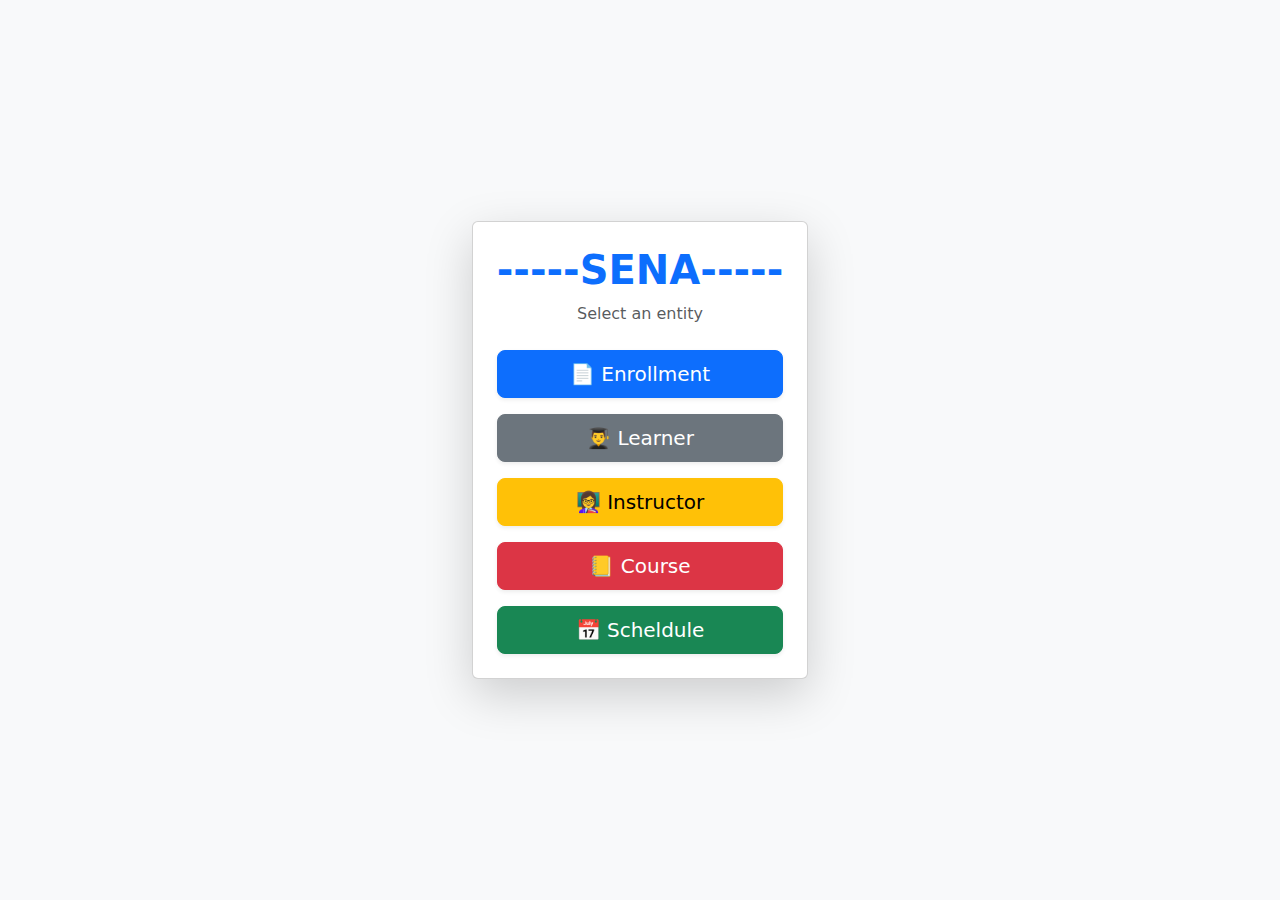
<file: frontend/index.html>
<!DOCTYPE html>
<html lang="es">
<head>
    <meta charset="UTF-8">
    <meta name="viewport" content="width=device-width, initial-scale=1.0">
    <title>CRUD BASIC</title>
    <link href="https://cdn.jsdelivr.net/npm/bootstrap@5.3.0/dist/css/bootstrap.min.css" rel="stylesheet">
</head>
<body class="d-flex justify-content-center align-items-center vh-100 bg-light">

    <div class="card shadow-lg p-4 text-center">
        <h1 class="fw-bold text-primary">-----SENA-----</h1>
        <p class="text-muted mb-4">Select an entity</p>

        <div class="d-grid gap-3">
            <a href="./enrollment/enrollment.html" class="btn btn-primary btn-lg shadow-sm">📄 Enrollment</a>
            <a href="./learner/learner.html" class="btn btn-secondary btn-lg shadow-sm">👨‍🎓 Learner</a>
            <a href="./instructor/instructor.html" class="btn btn-warning btn-lg shadow-sm">👩‍🏫 Instructor</a>
            <a href="./course/course.html" class="btn btn-danger btn-lg shadow-sm">📒 Course</a>
            <a href="./scheldule/scheldule.html" class="btn btn-success btn-lg shadow-sm">📅 Scheldule</a>
        </div>
    </div>

    <script src="https://cdn.jsdelivr.net/npm/bootstrap@5.3.0/dist/js/bootstrap.bundle.min.js"></script>
</body>
</html>
</file>
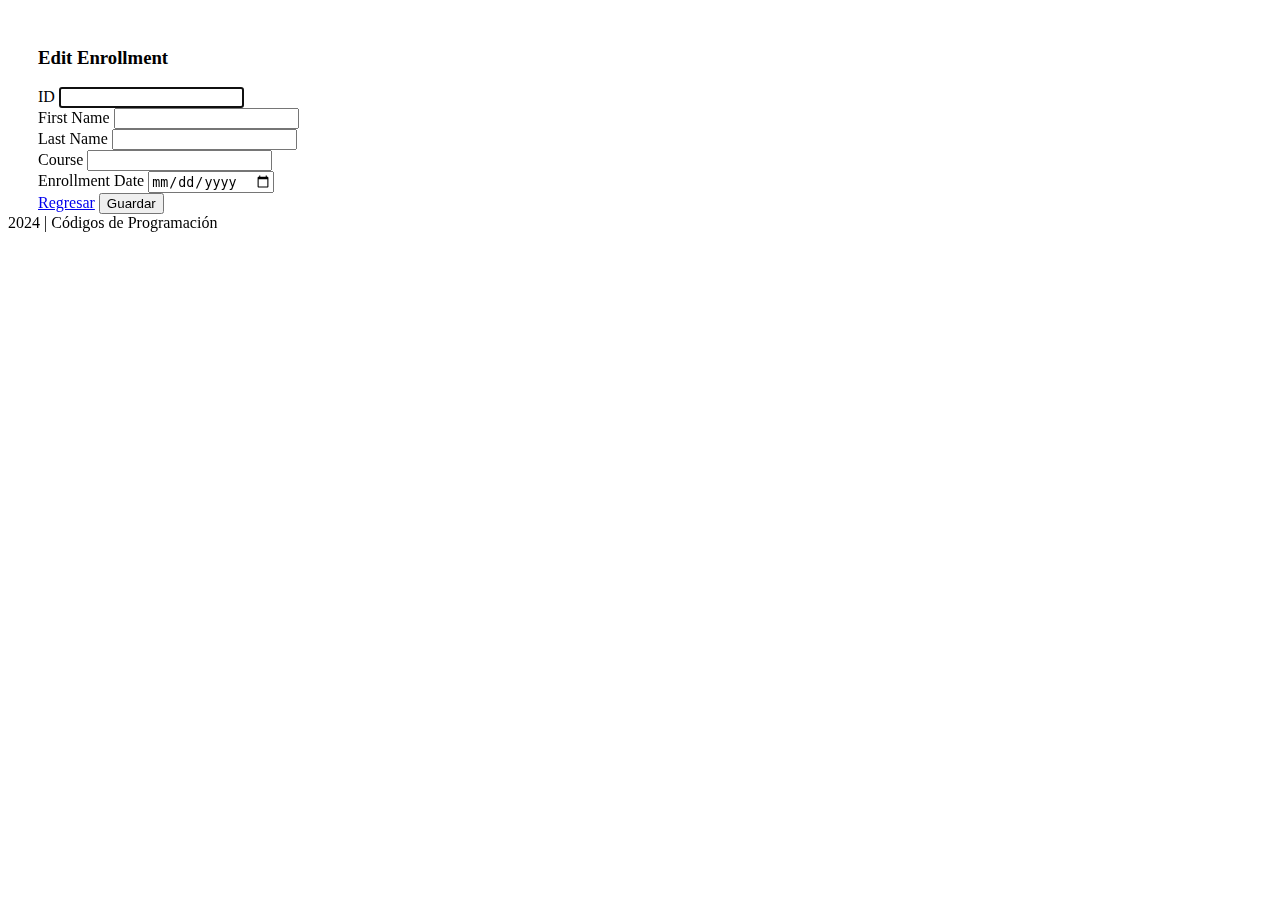
<file: frontend/edita.html>
<!DOCTYPE html>
<html lang="es" class="h-100">

<head>
    <meta charset="UTF-8">
    <meta name="viewport" content="width=device-width, initial-scale=1.0">
    <title>Empresa</title>
    <link href="https://cdn.jsdelivr.net/npm/bootstrap@5.3.2/dist/css/bootstrap.min.css" rel="stylesheet"
        integrity="sha384-T3c6CoIi6uLrA9TneNEoa7RxnatzjcDSCmG1MXxSR1GAsXEV/Dwwykc2MPK8M2HN" crossorigin="anonymous">

    <link href="css/estilo.css" rel="stylesheet">
</head>

<body class="d-flex flex-column h-100">

    <!-- Begin page content -->
    <main class="flex-shrink-0">
        <div class="container">
            <h3 class="my-3">Edit Enrollment</h3>

            <form action="#" class="row g-3" method="post" autocomplete="off">

                <div class="col-md-4">
                    <label for="id" class="form-label">ID</label>
                    <input type="text" class="form-control" id="clave" name="clave" required autofocus>
                </div>

                <div class="col-md-4">
                    <label for="lirst_Name" class="form-label">First Name</label>
                    <input type="text" class="form-control" id="nombre" name="nombre" required>
                </div>
                <div class="col-md-4">
                    <label for="Llast_Name" class="form-label">Last Name</label>
                    <input type="text" class="form-control" id="nombre" name="nombre" required>
                </div>

                <div class="col-md-6">
                    <label for="course" class="form-label">Course</label>
                    <input type="text" class="form-control" id="fecha_nacimiento" name="fecha_nacimiento" required>
                </div>

                <div class="col-md-6">
                    <label for="enrollment_date" class="form-label">Enrollment Date</label>
                    <input type="date" class="form-control" id="fecha_nacimiento" name="fecha_nacimiento" required>
                </div>

                <div class="col-12">
                    <a href="index.html" class="btn btn-secondary">Regresar</a>
                    <button type="submit" class="btn btn-primary">Guardar</button>
                </div>

            </form>

        </div>
    </main>

    <footer class="footer mt-auto py-3 bg-body-tertiary">
        <div class="container">
            <span class="text-body-secondary"> 2024 | Códigos de Programación</span>
        </div>
    </footer>

    <script src="https://cdn.jsdelivr.net/npm/bootstrap@5.3.2/dist/js/bootstrap.bundle.min.js"
        integrity="sha384-C6RzsynM9kWDrMNeT87bh95OGNyZPhcTNXj1NW7RuBCsyN/o0jlpcV8Qyq46cDfL"
        crossorigin="anonymous"></script>
</body>

</html>
</file>
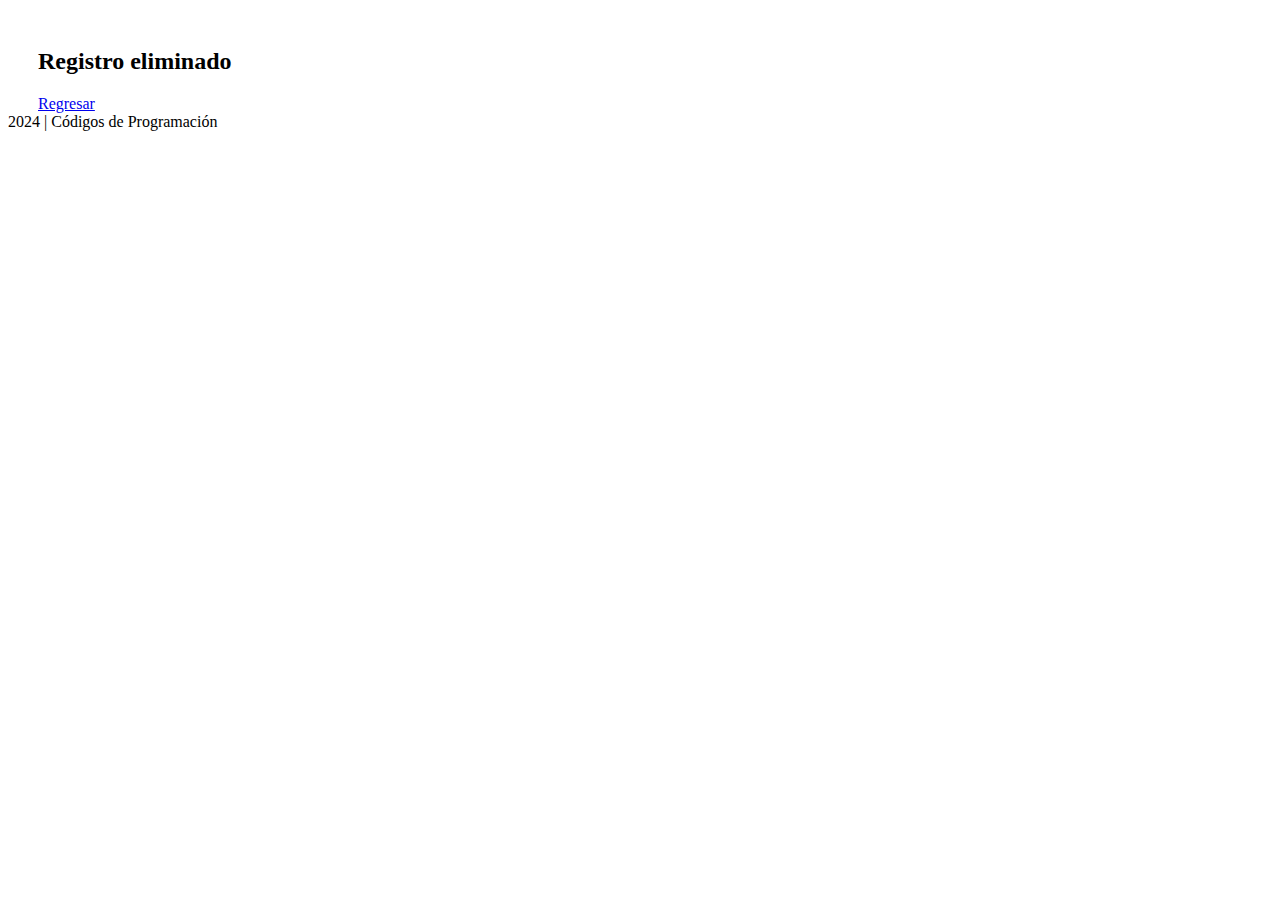
<file: frontend/elimina.html>
<!DOCTYPE html>
<html lang="es" class="h-100">

<head>
    <meta charset="UTF-8">
    <meta name="viewport" content="width=device-width, initial-scale=1.0">
    <title>Empresa</title>
    <link href="https://cdn.jsdelivr.net/npm/bootstrap@5.3.2/dist/css/bootstrap.min.css" rel="stylesheet"
        integrity="sha384-T3c6CoIi6uLrA9TneNEoa7RxnatzjcDSCmG1MXxSR1GAsXEV/Dwwykc2MPK8M2HN" crossorigin="anonymous">

    <link href="css/estilo.css" rel="stylesheet">
</head>

<body class="d-flex flex-column h-100">

    <!-- Begin page content -->
    <main class="flex-shrink-0">
        <div class="container">
            <div class="row">
                <div class="col text-center my-3">
                    <h2>Registro eliminado</h2>
                </div>
            </div>

            <div class="row">
                <div class="col text-center">
                    <a href="index.html" class="btn btn-secondary">Regresar</a>
                </div>
            </div>
        </div>
    </main>

    <footer class="footer mt-auto py-3 bg-body-tertiary">
        <div class="container">
            <span class="text-body-secondary"> 2024 | Códigos de Programación</span>
        </div>
    </footer>

    <script src="https://cdn.jsdelivr.net/npm/bootstrap@5.3.2/dist/js/bootstrap.bundle.min.js"
        integrity="sha384-C6RzsynM9kWDrMNeT87bh95OGNyZPhcTNXj1NW7RuBCsyN/o0jlpcV8Qyq46cDfL"
        crossorigin="anonymous"></script>
</body>

</html>
</file>
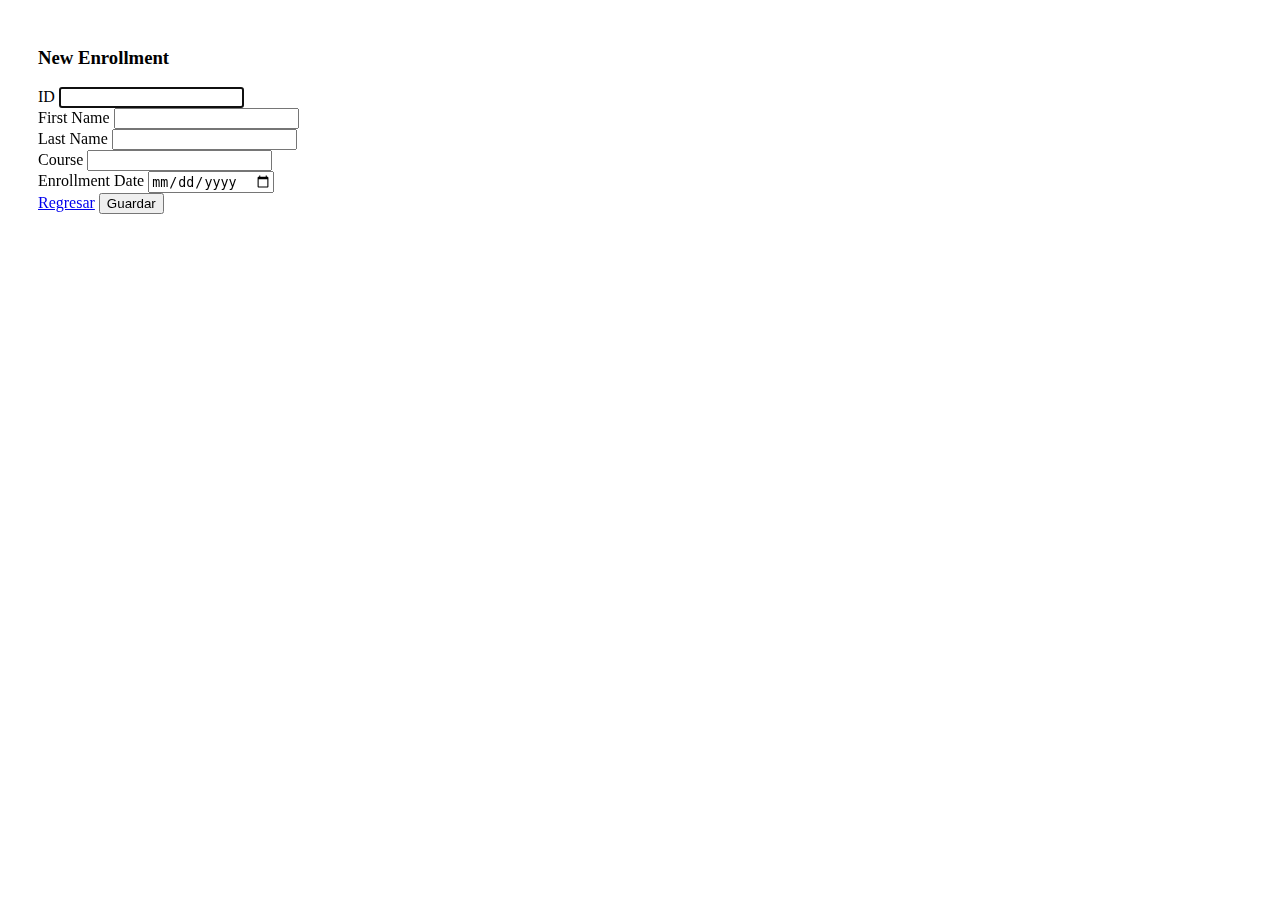
<file: frontend/nuevo.html>
<!DOCTYPE html>
<html lang="es" class="h-100">

<head>
    <meta charset="UTF-8">
    <meta name="viewport" content="width=device-width, initial-scale=1.0">
    <title>Enrollment</title>
    <link href="https://cdn.jsdelivr.net/npm/bootstrap@5.3.2/dist/css/bootstrap.min.css" rel="stylesheet"
        integrity="sha384-T3c6CoIi6uLrA9TneNEoa7RxnatzjcDSCmG1MXxSR1GAsXEV/Dwwykc2MPK8M2HN" crossorigin="anonymous">

    <link href="css/estilo.css" rel="stylesheet">
</head>

<body class="d-flex flex-column h-100">

    <!-- Begin page content -->
    <main class="flex-shrink-0">
        <div class="container">
            <h3 class="my-3">New Enrollment</h3>

            <form action="#" class="row g-3" method="post" autocomplete="off">

                <div class="col-md-4">
                    <label for="id" class="form-label">ID</label>
                    <input type="text" class="form-control" id="clave" name="clave" required autofocus>
                </div>

                <div class="col-md-4">
                    <label for="lirst_Name" class="form-label">First Name</label>
                    <input type="text" class="form-control" id="nombre" name="nombre" required>
                </div>
                <div class="col-md-4">
                    <label for="Llast_Name" class="form-label">Last Name</label>
                    <input type="text" class="form-control" id="nombre" name="nombre" required>
                </div>

                <div class="col-md-6">
                    <label for="course" class="form-label">Course</label>
                    <input type="text" class="form-control" id="fecha_nacimiento" name="fecha_nacimiento" required>
                </div>

                <div class="col-md-6">
                    <label for="enrollment_date" class="form-label">Enrollment Date</label>
                    <input type="date" class="form-control" id="fecha_nacimiento" name="fecha_nacimiento" required>
                </div>


                <div class="col-12">
                    <a href="index.html" class="btn btn-secondary">Regresar</a>
                    <button type="submit" class="btn btn-primary">Guardar</button>
                </div>

            </form>

        </div>
    </main>


    <script src="https://cdn.jsdelivr.net/npm/bootstrap@5.3.2/dist/js/bootstrap.bundle.min.js"
        integrity="sha384-C6RzsynM9kWDrMNeT87bh95OGNyZPhcTNXj1NW7RuBCsyN/o0jlpcV8Qyq46cDfL"
        crossorigin="anonymous"></script>
</body>

</html>
</file>
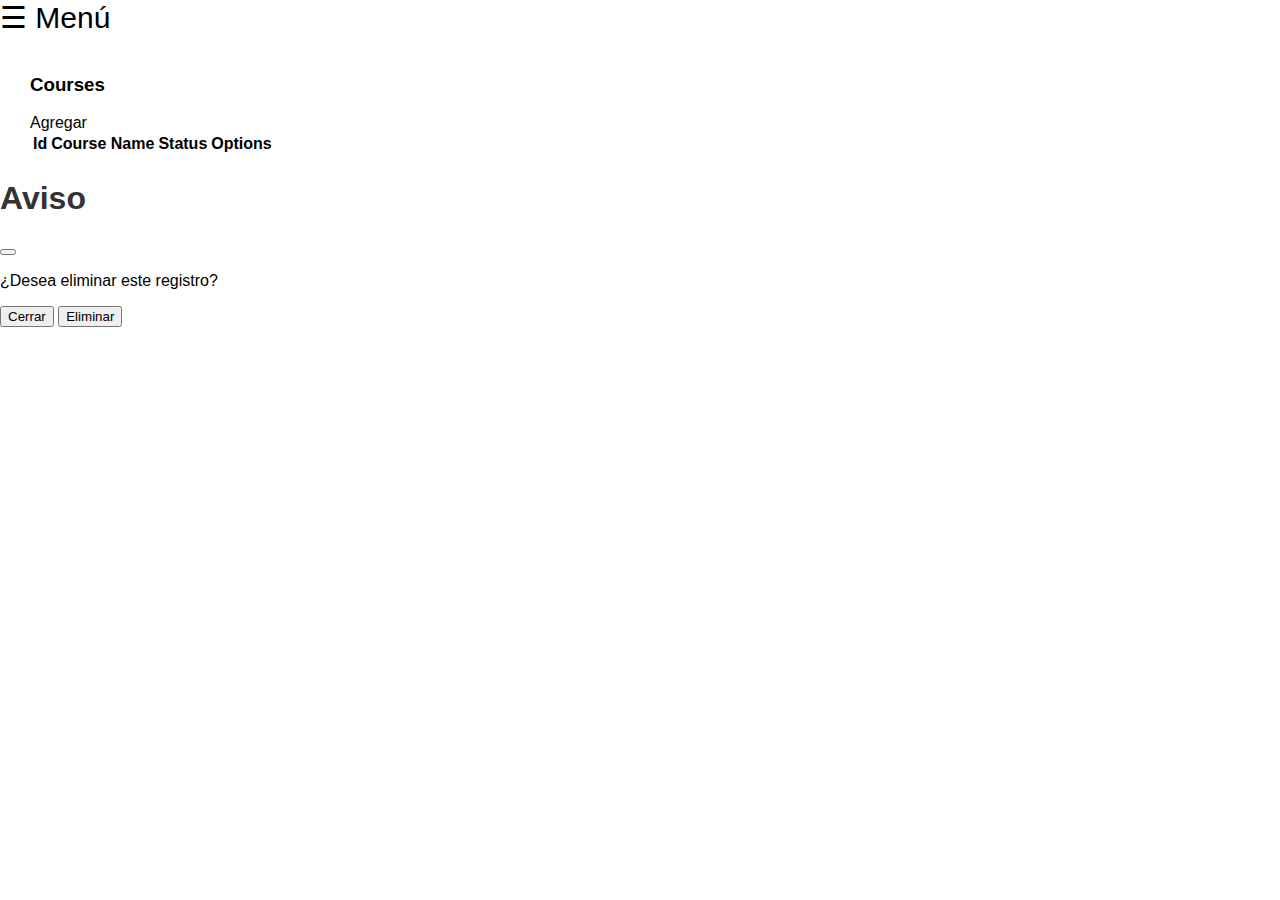
<file: frontend/course/course.html>
<!DOCTYPE html>
<html lang="en">
<head>
    <meta charset="UTF-8">
    <meta name="viewport" content="width=device-width, initial-scale=1.0">
    <link rel="stylesheet" href="../css/styles.css">
    <link href="https://cdn.jsdelivr.net/npm/bootstrap@5.3.2/dist/css/bootstrap.min.css" rel="stylesheet"
    integrity="sha384-T3c6CoIi6uLrA9TneNEoa7RxnatzjcDSCmG1MXxSR1GAsXEV/Dwwykc2MPK8M2HN" crossorigin="anonymous">
    <link href="../css/estilo.css" rel="stylesheet">
    <title>Course</title>
</head>
<body class="d-flex flex-column h-100">

    <!-- Barra de navegación -->
    <div id="sidebar" class="sidebar">
        <a href="javascript:void(0)" class="closebtn" onclick="closeNav()">&times;</a>
        <a href="javascript:void(0)" onclick="changeContent('enrollment')">Enrrolment</a>
        <a href="javascript:void(0)" onclick="changeContent('learner')">Learner</a>
        <a href="javascript:void(0)" onclick="changeContent('instructor')">Instructor</a>
        <a href="javascript:void(0)" onclick="changeContent('course')">Course</a>
        <a href="javascript:void(0)" onclick="changeContent('scheldule')">Scheldule</a>
    </div>
    <span style="font-size:30px;cursor:pointer" onclick="openNav()">&#9776; Menú</span>


    <!-- contenido -->
    <main class="flex-shrink-0">
        <div class="container">
            <h3 class="my-3" id="titulo">Courses</h3>

            <!-- Agregar un curso -->
            <a id="mostrarRegister" class="btn btn-success">Agregar</a>
            <form id="contenido"  class="row g-3" method="post" autocomplete="on">
                <div class="col-md-6">
                    <label for="course_name" class="form-label">Course Name</label>
                    <input type="text" class="form-control" id="course_name" name="course_name" required>
                </div>

                <div class="col-12">
                    <button type="submit" class="btn btn-primary" id="guardarCurso">Guardar</button>
                </div>

            </form>
            
    
            <table class="table table-hover table-bordered my-3" aria-describedby="titulo">
                <thead class="table-dark">
                    <tr>
                        <th scope="col">Id</th>
                        <th scope="col">Course Name</th>
                        <th scope="col">Status</th>
                        <th scope="col">Options</th>
                    </tr>
                </thead>

                <tbody id="lista">
                    <tr>
                        <!-- lista de cursos  -->
                    </tr>
                </tbody>
            </table>
        </div>
    </main>


    <div class="modal fade" id="eliminaModal" tabindex="-1" aria-labelledby="eliminaModalLabel" aria-hidden="true">
        <div class="modal-dialog">
            <div class="modal-content">
                <div class="modal-header">
                    <h1 class="modal-title fs-5" id="eliminaModalLabel">Aviso</h1>
                    <button type="button" class="btn-close" data-bs-dismiss="modal" aria-label="Close"></button>
                </div>
                <div class="modal-body">
                    <p>¿Desea eliminar este registro?</p>
                </div>
                <div class="modal-footer">
                    <form id="form-elimina" method="post">
                        <input type="hidden" name="_method" value="delete">
                        <button type="button" class="btn btn-secondary" data-bs-dismiss="modal">Cerrar</button>
                        <button type="button" class="btn btn-danger"  data-bs-dismiss="modal">Eliminar</button>
                    
                    </form>
                </div>
            </div>
        </div>
    </div>

    <script src="https://cdn.jsdelivr.net/npm/bootstrap@5.3.2/dist/js/bootstrap.bundle.min.js"
        integrity="sha384-C6RzsynM9kWDrMNeT87bh95OGNyZPhcTNXj1NW7RuBCsyN/o0jlpcV8Qyq46cDfL"
        crossorigin="anonymous"></script>

    <script>

        const eliminaModal = document.getElementById('eliminaModal');

        if (eliminaModal) {
            eliminaModal.addEventListener('show.bs.modal', event => {
                // Botón que activó el modal
                const button = event.relatedTarget;

                // Extraer el ID del atributo data-bs-id
                idEliminar = button.getAttribute('data-bs-id');
                console.log('ID del curso a eliminar:', idEliminar);
            });
        }
    </script>

    <script src="../js/script.js"></script>
    <script src="course.js"></script>
</body>
</html>
</file>
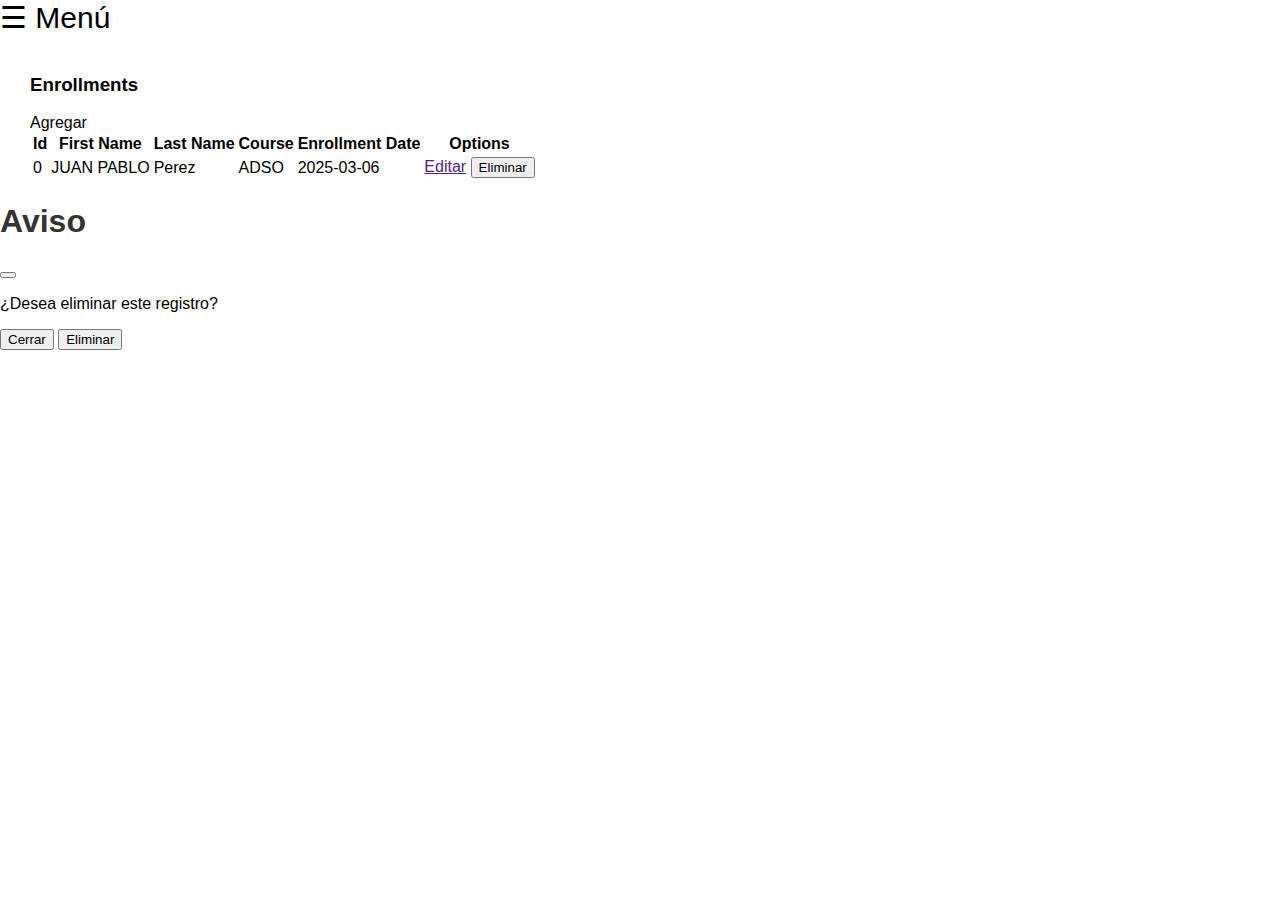
<file: frontend/enrollment/enrollment.html>
<!DOCTYPE html>
<html lang="en">
<head>
    <meta charset="UTF-8">
    <meta name="viewport" content="width=device-width, initial-scale=1.0">
    <link rel="stylesheet" href="../css/styles.css">
    <link href="https://cdn.jsdelivr.net/npm/bootstrap@5.3.2/dist/css/bootstrap.min.css" rel="stylesheet"
    integrity="sha384-T3c6CoIi6uLrA9TneNEoa7RxnatzjcDSCmG1MXxSR1GAsXEV/Dwwykc2MPK8M2HN" crossorigin="anonymous">
    <link href="../css/estilo.css" rel="stylesheet">
    <title>Enrollment</title>
</head>
<body class="d-flex flex-column h-100">
    <div id="sidebar" class="sidebar">
        <a href="javascript:void(0)" class="closebtn" onclick="closeNav()">&times;</a>
        <a href="javascript:void(0)" onclick="changeContent('enrollment')">Enrrolment</a>
        <a href="javascript:void(0)" onclick="changeContent('learner')">Learner</a>
        <a href="javascript:void(0)" onclick="changeContent('instructor')">Instructor</a>
        <a href="javascript:void(0)" onclick="changeContent('course')">Course</a>
        <a href="javascript:void(0)" onclick="changeContent('scheldule')">Scheldule</a>
    </div>
    <span style="font-size:30px;cursor:pointer" onclick="openNav()">&#9776; Menú</span>

    <main class="flex-shrink-0">
        <div class="container">
            <h3 class="my-3" id="titulo">Enrollments</h3>

            <a id="mostrarRegister" class="btn btn-success">Agregar</a>
            <form id="contenido" action="#" class="row g-3" method="post" autocomplete="off">
                <div class="col-md-2">
                    <label for="id" class="form-label">ID</label>
                    <input type="number" class="form-control" id="id" name="id" required autofocus>
                </div>
                <div class="col-md-6">
                    <label for="first_Name" class="form-label">First Name</label>
                    <input type="text" class="form-control" id="first_Name" name="first_Name" required>
                </div>
                <div class="col-md-6">
                    <label for="last_Name" class="form-label">Last Name</label>
                    <input type="text" class="form-control" id="last_Name" name="last_Name" required>
                </div>

                <div class="col-md-6">
                    <label for="course" class="form-label">Course</label>
                    <select class="form-control" id="course" name="course" required>
                        <option>ADSO</option>
                        <option>etc</option>
                        <option>etc</option>                        
                    </select>
                </div>

                <div class="col-md-6">
                    <label for="enrollment_date" class="form-label">Enrollment Date</label>
                    <input type="date" class="form-control" id="enrollment_date" name="enrollment_date" required>
                </div>


                <div class="col-12">
                    <button type="submit" class="btn btn-primary">Guardar</button>
                </div>

            </form>
            <table class="table table-hover table-bordered my-3" aria-describedby="titulo">
                <thead class="table-dark">
                    <tr>
                        <th scope="col">Id</th>
                        <th scope="col">First Name</th>
                        <th scope="col">Last Name</th>
                        <th scope="col">Course</th>
                        <th scope="col">Enrollment Date</th>
                        <th scope="col">Options</th>
                    </tr>
                </thead>

                <tbody>
                    <tr>
                        <td>0</td>
                        <td>JUAN PABLO</td>
                        <td>Perez</td>
                        <td>ADSO</td>
                        <td>2025-03-06</td>
                        <td>
                            <a href="" class="btn btn-warning btn-sm me-2">Editar</a>

                            <button type="button" class="btn btn-danger btn-sm" data-bs-toggle="modal"
                                data-bs-target="#eliminaModal" data-bs-id="1">Eliminar</button>
                        </td>
                    </tr>

                </tbody>
            </table>
        </div>
    </main>



    <div class="modal fade" id="eliminaModal" tabindex="-1" aria-labelledby="eliminaModalLabel" aria-hidden="true">
        <div class="modal-dialog">
            <div class="modal-content">
                <div class="modal-header">
                    <h1 class="modal-title fs-5" id="eliminaModalLabel">Aviso</h1>
                    <button type="button" class="btn-close" data-bs-dismiss="modal" aria-label="Close"></button>
                </div>
                <div class="modal-body">
                    <p>¿Desea eliminar este registro?</p>
                </div>
                <div class="modal-footer">
                    <form id="form-elimina" action="" method="post">
                        <input type="hidden" name="_method" value="delete">
                        <button type="button" class="btn btn-secondary" data-bs-dismiss="modal">Cerrar</button>
                        <button type="submit" class="btn btn-danger">Eliminar</button>
                    </form>
                </div>
            </div>
        </div>
    </div>

    <script src="https://cdn.jsdelivr.net/npm/bootstrap@5.3.2/dist/js/bootstrap.bundle.min.js"
        integrity="sha384-C6RzsynM9kWDrMNeT87bh95OGNyZPhcTNXj1NW7RuBCsyN/o0jlpcV8Qyq46cDfL"
        crossorigin="anonymous"></script>

    <script>

        const eliminaModal = document.getElementById('eliminaModal')
        if (eliminaModal) {
            eliminaModal.addEventListener('show.bs.modal', event => {
                // Button that triggered the modal
                const button = event.relatedTarget
                // Extract info from data-bs-* attributes
                const id = button.getAttribute('data-bs-id')

                // Update the modal's content.
                const form = eliminaModal.querySelector('#form-elimina')
                form.setAttribute('action', 'elimina.html?id=' + id)
            })
        }
    </script>
    <script src="../js/script.js"></script>
</body>
</html>
</file>
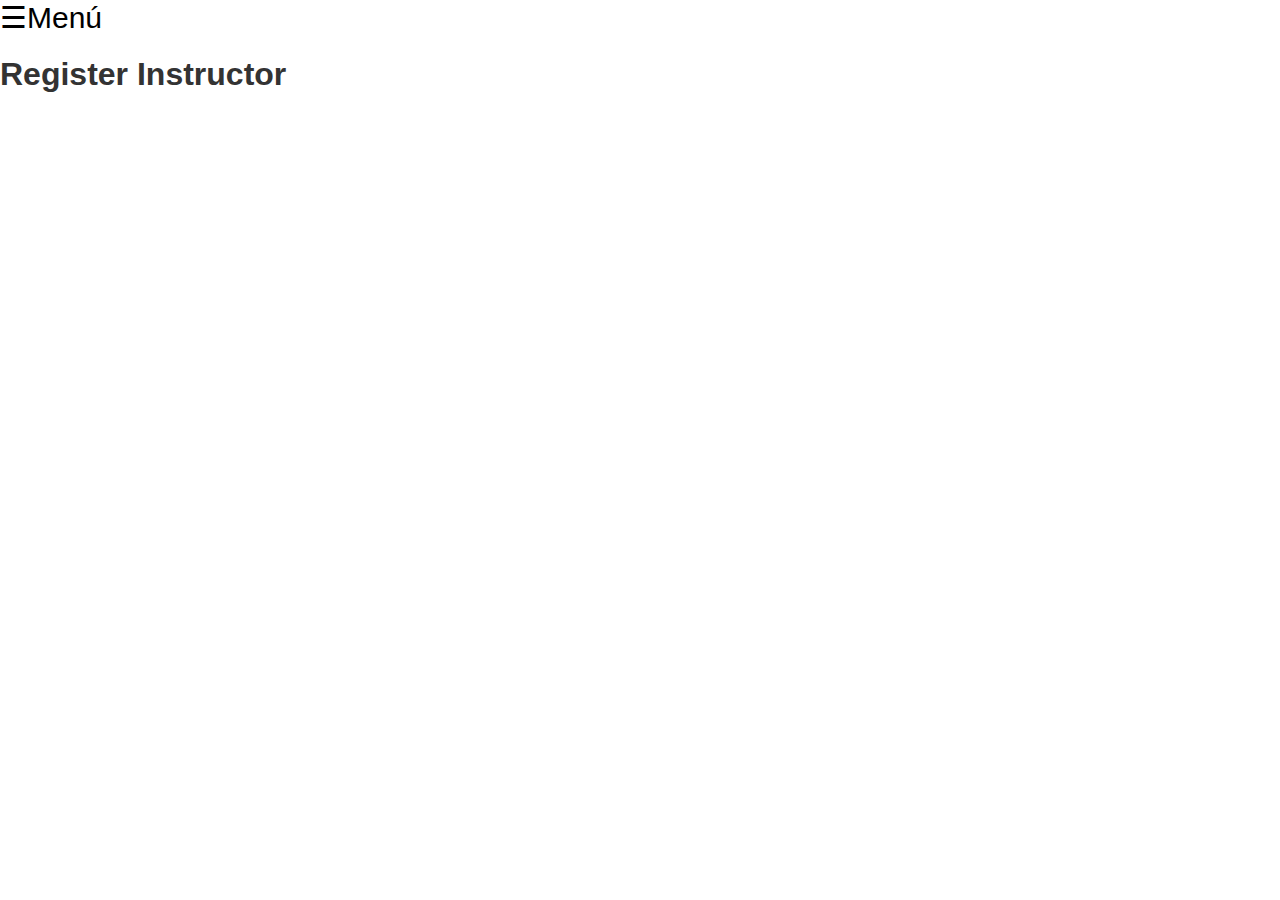
<file: frontend/instructor/instructor.html>
<!DOCTYPE html>
<html lang="en">
<head>
    <meta charset="UTF-8">
    <meta name="viewport" content="width=device-width, initial-scale=1.0">
    <link rel="stylesheet" href="../css/styles.css">
    <title>Instructor</title>
</head>
<body class="d-flex flex-column h-100">
    <div id="sidebar" class="sidebar">
        <a href="javascript:void(0)" class="closebtn" onclick="closeNav()">&times;</a>
        <a href="javascript:void(0)" onclick="changeContent('enrollment')">Enrrolment</a>
        <a href="javascript:void(0)" onclick="changeContent('learner')">Learner</a>
        <a href="javascript:void(0)" onclick="changeContent('instructor')">Instructor</a>
        <a href="javascript:void(0)" onclick="changeContent('course')">Course</a>
        <a href="javascript:void(0)" onclick="changeContent('scheldule')">Scheldule</a>
    </div>
    <span style="font-size:30px;cursor:pointer" onclick="openNav()">&#9776;Menú</span>

    <h1>Register Instructor</h1>
    <script src="../js/script.js"></script>
</body>
</html>
</file>
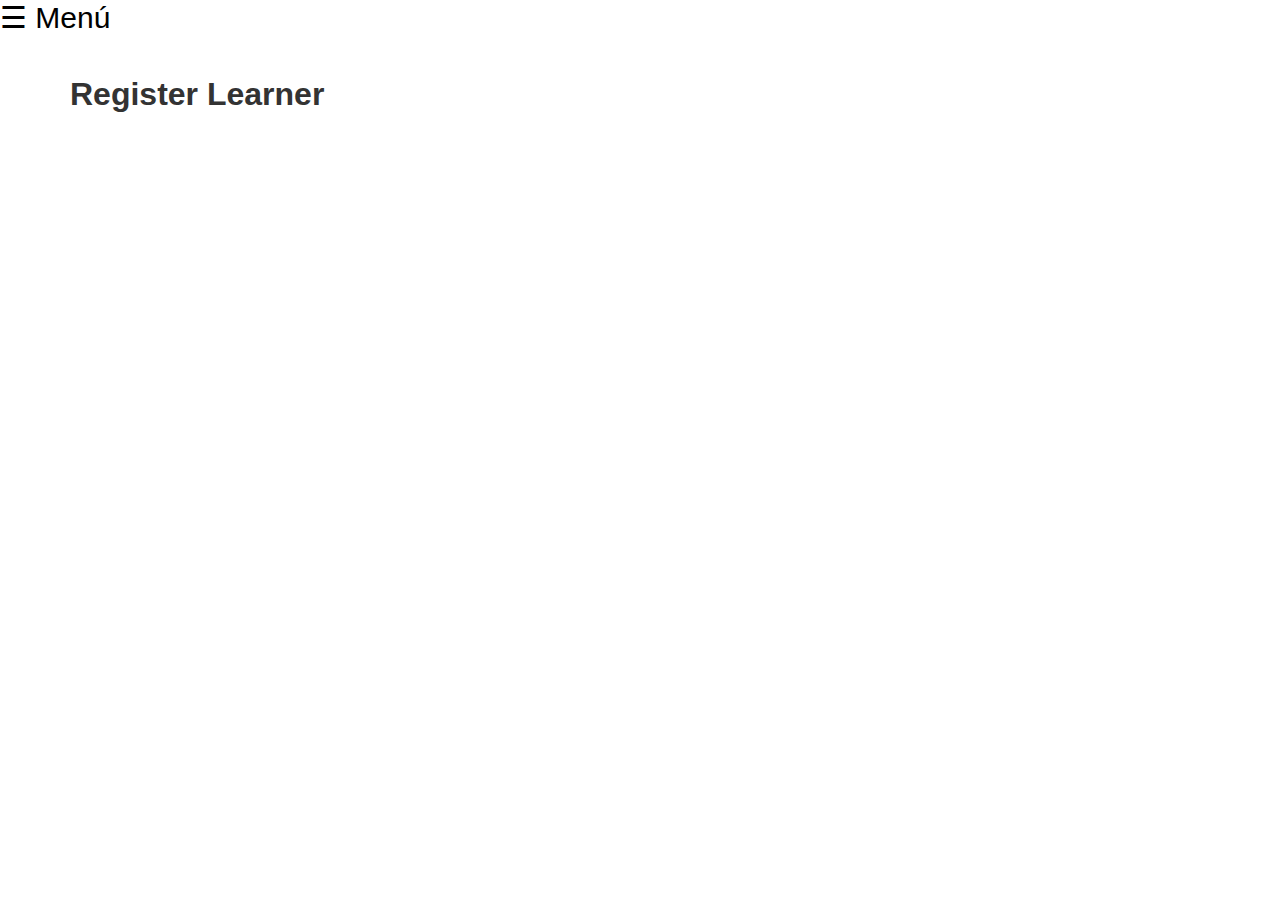
<file: frontend/learner/learner.html>
<!DOCTYPE html>
<html lang="en">
<head>
    <meta charset="UTF-8">
    <meta name="viewport" content="width=device-width, initial-scale=1.0">
    <title>Menú Lateral con Contenido</title>
    <link rel="stylesheet" href="../css/styles.css">
</head>
<body>

    <!-- Menú Lateral -->
    <div id="sidebar" class="sidebar">
        <a href="javascript:void(0)" class="closebtn" onclick="closeNav()">&times;</a>
        <a href="javascript:void(0)" onclick="changeContent('enrollment')">Enrrolment</a>
        <a href="javascript:void(0)" onclick="changeContent('learner')">Learner</a>
        <a href="javascript:void(0)" onclick="changeContent('instructor')">Instructor</a>
        <a href="javascript:void(0)" onclick="changeContent('course')">Course</a>
        <a href="javascript:void(0)" onclick="changeContent('scheldule')">Scheldule</a>
    </div>

    <!-- Botón para abrir el menú lateral -->
    <span style="font-size:30px;cursor:pointer" onclick="openNav()">&#9776; Menú</span>

    <!-- Contenedor de contenido -->
    <div id="content" class="content">
        <h1>Register Learner</h1>
    </div>

    <script src="../js/script.js"></script>
</body>
</html>
</file>
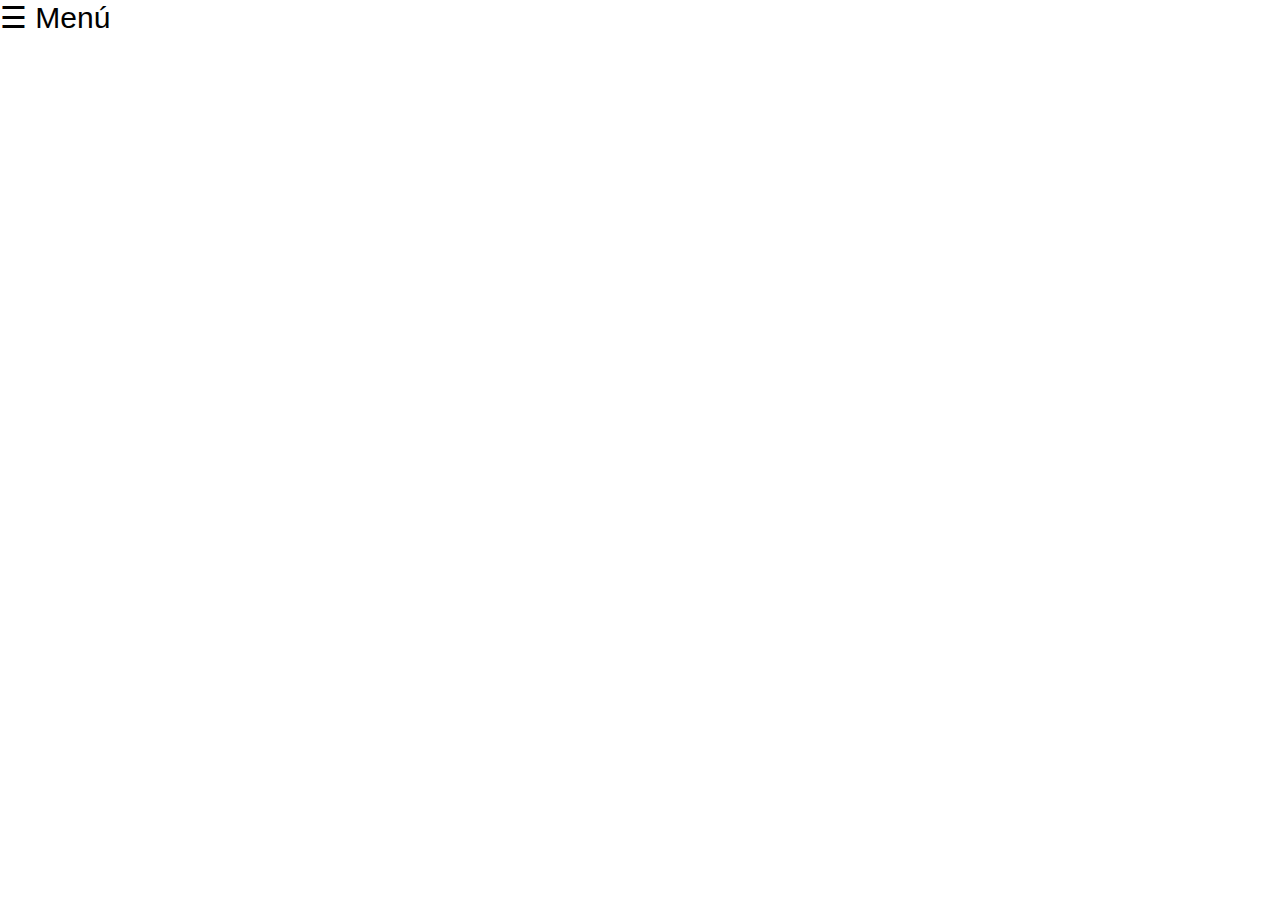
<file: frontend/scheldule/scheldule.html>
<!DOCTYPE html>
<html lang="en">
<head>
    <meta charset="UTF-8">
    <meta name="viewport" content="width=device-width, initial-scale=1.0">
    <link rel="stylesheet" href="../css/styles.css">
    <link href="https://cdn.jsdelivr.net/npm/bootstrap@5.3.2/dist/css/bootstrap.min.css" rel="stylesheet"
    integrity="sha384-T3c6CoIi6uLrA9TneNEoa7RxnatzjcDSCmG1MXxSR1GAsXEV/Dwwykc2MPK8M2HN" crossorigin="anonymous">
    <link href="../css/estilo.css" rel="stylesheet">
    <title>Schudule</title>
</head>
<body class="d-flex flex-column h-100">
    <div id="sidebar" class="sidebar">
        <a href="javascript:void(0)" class="closebtn" onclick="closeNav()">&times;</a>
        <a href="javascript:void(0)" onclick="changeContent('enrollment')">Enrrolment</a>
        <a href="javascript:void(0)" onclick="changeContent('learner')">Learner</a>
        <a href="javascript:void(0)" onclick="changeContent('instructor')">Instructor</a>
        <a href="javascript:void(0)" onclick="changeContent('course')">Course</a>
        <a href="javascript:void(0)" onclick="changeContent('scheldule')">Scheldule</a>
    </div>
    <span style="font-size:30px;cursor:pointer" onclick="openNav()">&#9776; Menú</span>
</body>
<script src="../js/script.js"></script>
</html>
</file>
<file: frontend/css/estilo.css>
main>.container {
    padding: 20px 30px 0;
}

#contenido{
    display: none;

}
</file>
<file: frontend/css/styles.css>
body {
    font-family: "Lato", sans-serif;
    margin: 0;
}

/* Estilo del menú lateral */
.sidebar {
    height: 100%;
    width: 0;
    position: fixed;
    z-index: 1;
    top: 0;
    left: 0;
    background-color: #111;
    overflow-x: hidden;
    transition: 0.5s;
    padding-top: 60px;
}

.sidebar a {
    padding: 8px 8px 8px 32px;
    text-decoration: none;
    font-size: 25px;
    color: #818181;
    display: block;
    transition: 0.3s;
}

.sidebar a:hover {
    color: #f1f1f1;
}

.sidebar .closebtn {
    position: absolute;
    top: 0;
    right: 25px;
    font-size: 36px;
    margin-left: 50px;
}

/* Estilo del contenido */
.content {
    padding: 20px;
    margin-left: 50px;
}

h1 {
    color: #333;
}
</file>
